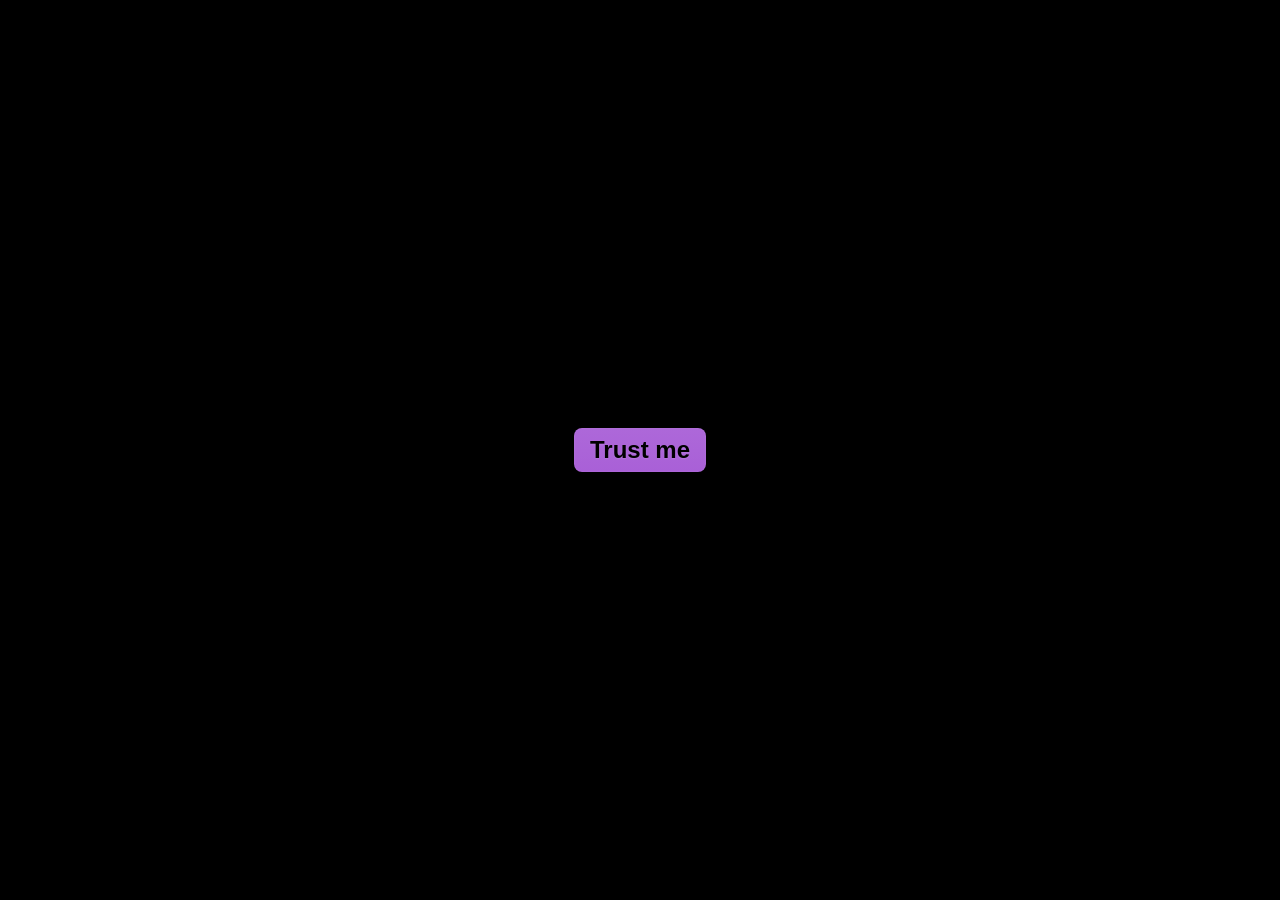
<file: index.html>
<!DOCTYPE html>
<html lang="en">
<head>
    <meta charset="UTF-8" />
    <meta name="viewport" content="width=device-width, initial-scale=1.0" />
    <meta http-equiv="X-UA-Compatible" content="ie=edge" />
    <meta name="description" content="Come on, shake your body baby." />
    <meta name="keywords" content="matias martinez, ditto, konga, conga, shake your body" />
    <meta name="twitter:site" content="@martinez" />
    <meta name="twitter:creator" content="@martinez" />
    <title>Conga!</title>

    <style>
        html, body {
            width: 100%;
            height: 100%;
            margin: 0;
        }

        html {
            display: table;
        }

        body {
            display: table-cell;
            vertical-align: middle;
            text-align: center;
            font-size: 24px;
            font-weight: 600;
            font-family: sans-serif;
            -webkit-font-smoothing: antialiased;
            color: #444;
            background-color: #000;
            perspective: 1000;
            overflow: hidden;
        }

        button {
            font: inherit;
            appearance: none;
            -webkit-appearance: none;
            outline: none;
            padding: 8px 16px;
            color: #000;
            text-shadow: 0 1px 2px hsla(0, 0%, 100%, 0.15);
            background-color: #ad68d9;
            background-image: linear-gradient(#ad68d9, #a960d7);
            box-shadow: inset 0 0 2px hsla(0, 0%, 100%, 0.15);
            border: none;
            border-radius: 8px;
            cursor: pointer;
            transition: all 0.15s ease-out;
            position: relative;
            z-index: 2;
        }

        button:hover {
            transform: scale(1.05);
            background-image: linear-gradient(#c391e3, #bf89e1);
        }

        button:active {
            transform: scale(0.95);
            opacity: 0.5;
        }

        canvas {
            position: fixed;
            top: 0;
            left: 0;
            width: 100%;
            height: 100%;
            display: none;
        }

        .cue-in {
            animation: Cue-In 2s ease-in-out;
            display: block !important;
        }

        @keyframes Cue-In {
            0% {
                opacity: 0;
                transform: scale(0.1) rotateX(45deg);
            }
            to {
                opacity: 1;
                transform: scale(1) rotateX(0);
            }
        }

        audio {
            position: absolute;
            width: 0;
            height: 0;
            visibility: hidden;
        }
    </style>
</head>
<body>
    <button id="startButton">Trust me</button>
    <canvas id="animationCanvas"></canvas>
    <audio id="backgroundMusic" loop>
        <source src="konga.92cb31af.mp3" type="audio/mp3">
    </audio>

    <script>
        const app = {
            canvas: null,
            ctx: null,
            audio: null,
            startButton: null,
            dittoImage: null,
            dittoSprites: [],
            centerDitto: null,
            backgroundColor: '#000',
            containerColor: '#000',
            elapsedTime: 0,
            lastTime: 0,

            dittoSpriteData: {
                frameWidth: 33,
                frameHeight: 29,
                totalFrames: 4,
                imageSrc: '[data-uri]'
            },

            setCrispRendering() {
                app.ctx.imageSmoothingEnabled = false;
                app.ctx.mozImageSmoothingEnabled = false;
                app.ctx.webkitImageSmoothingEnabled = false;
                app.ctx.msImageSmoothingEnabled = false;
            },

            getRandomColor() {
                return '#' + Math.floor(Math.random() * 16777215).toString(16).padStart(6, '0');
            },

            drawRoundedRect(x, y, w, h, r) {
                if (w < 2 * r) r = w / 2;
                if (h < 2 * r) r = h / 2;
                this.ctx.beginPath();
                this.ctx.moveTo(x + r, y);
                this.ctx.arcTo(x + w, y, x + w, y + h, r);
                this.ctx.arcTo(x + w, y + h, x, y + h, r);
                this.ctx.arcTo(x, y + h, x, y, r);
                this.ctx.arcTo(x, y, x + w, y, r);
                this.ctx.closePath();
            },

            DittoSprite: class {
                constructor() {
                    const { frameWidth, frameHeight } = app.dittoSpriteData;
                    const startFromRight = Math.random() > 0.5;
                    const speed = (Math.random() * 600 + 400) * (startFromRight ? -1 : 1);
                    const scale = Math.random() * 0.9 + 0.1;

                    this.animationFrame = 0;
                    this.time = 0;
                    this.animationFrameDuration = 0.085;
                    this.speed = { x: speed, y: 0 };
                    this.opacity = scale;
                    this.size = { width: frameWidth * scale * 10, height: frameHeight * scale * 10 };
                    this.origin = {
                        x: startFromRight ? app.canvas.width : -this.size.width,
                        y: Math.random() * (app.canvas.height - this.size.height)
                    };
                }

                update(deltaTime) {
                    this.time += deltaTime;
                    if (this.time >= this.animationFrameDuration) {
                        this.animationFrame = (this.animationFrame + 1) % app.dittoSpriteData.totalFrames;
                        this.time = 0;
                    }
                    this.origin.x += this.speed.x * deltaTime;
                }

                draw() {
                    const { frameWidth, frameHeight } = app.dittoSpriteData;
                    const frameX = this.animationFrame * frameWidth;
                    app.ctx.globalAlpha = this.opacity;
                    app.ctx.drawImage(
                        app.dittoImage,
                        frameX, 0, frameWidth, frameHeight,
                        this.origin.x, this.origin.y,
                        this.size.width, this.size.height
                    );
                }
            },

            CenterDitto: class {
                constructor() {
                    this.animationFrame = 0;
                    this.time = 0;
                    this.animationFrameDuration = 0.085;
                    this.opacity = 1;
                    this.size = { width: 0, height: 0 };
                    this.origin = { x: 0, y: 0 };
                }

                update(deltaTime) {
                    const { frameWidth, frameHeight } = app.dittoSpriteData;
                    let scale = Math.min(
                        (0.8 * app.canvas.width) / frameWidth,
                        (0.8 * app.canvas.height) / frameHeight
                    );
                    scale = Math.floor(scale); // force integer scaling for sharpness
                    this.size = { width: frameWidth * scale, height: frameHeight * scale };
                    this.origin = {
                        x: (app.canvas.width - this.size.width) / 2,
                        y: (app.canvas.height - this.size.height) / 2
                    };

                    this.time += deltaTime;
                    if (this.time >= this.animationFrameDuration) {
                        this.animationFrame = (this.animationFrame + 1) % app.dittoSpriteData.totalFrames;
                        this.time = 0;
                    }
                }

                draw() {
                    const { frameWidth, frameHeight } = app.dittoSpriteData;
                    const frameX = this.animationFrame * frameWidth;
                    app.ctx.globalAlpha = this.opacity;
                    app.ctx.drawImage(
                        app.dittoImage,
                        frameX, 0, frameWidth, frameHeight,
                        this.origin.x, this.origin.y,
                        this.size.width, this.size.height
                    );
                }
            },

            main() {
                const currentTime = performance.now();
                const deltaTime = (currentTime - app.lastTime) / 1000;
                app.lastTime = currentTime;

                app.update(deltaTime);
                app.render();

                requestAnimationFrame(app.main);
            },

            update(deltaTime) {
                app.elapsedTime += deltaTime;
                if (app.elapsedTime >= 0.4) {
                    app.elapsedTime = 0;
                    app.backgroundColor = app.getRandomColor();
                    app.containerColor = app.getRandomColor();
                    app.dittoSprites.push(new app.DittoSprite());
                }

                app.centerDitto.update(deltaTime);

                app.dittoSprites.forEach(sprite => sprite.update(deltaTime));

                app.dittoSprites = app.dittoSprites.filter(sprite => {
                    return sprite.origin.x < app.canvas.width + sprite.size.width &&
                           sprite.origin.x > -sprite.size.width;
                });
            },

            render() {
                const { width, height } = app.canvas;
                app.ctx.globalAlpha = 1;
                app.ctx.fillStyle = app.backgroundColor;
                app.ctx.fillRect(0, 0, width, height);

                if (width > 24 && height > 24) {
                    app.drawRoundedRect(32, 32, width - 64, height - 64, 12);
                    app.ctx.fillStyle = app.containerColor;
                    app.ctx.fill();
                }

                app.dittoSprites.forEach(sprite => sprite.draw());
                app.centerDitto.draw();
            },

            init() {
                app.canvas = document.getElementById('animationCanvas');
                app.ctx = app.canvas.getContext('2d');
                app.audio = document.getElementById('backgroundMusic');
                app.startButton = document.getElementById('startButton');

                app.setCrispRendering();

                app.dittoImage = new Image();
                app.dittoImage.src = app.dittoSpriteData.imageSrc;

                window.addEventListener('resize', app.resizeCanvas);
                app.startButton.addEventListener('click', app.startAnimation);

                app.resizeCanvas();
            },

            resizeCanvas() {
                app.canvas.width = window.innerWidth;
                app.canvas.height = window.innerHeight;
                app.setCrispRendering();
            },

            startAnimation() {
                app.startButton.remove();
                app.canvas.classList.add('cue-in');
                app.audio.play().catch(e => console.log('Audio playback failed:', e));

                app.centerDitto = new app.CenterDitto();
                app.dittoSprites = [];

                app.lastTime = performance.now();
                app.main();
            }
        };

        document.addEventListener('DOMContentLoaded', () => app.init());
    </script>
</body>
</html>
</file>
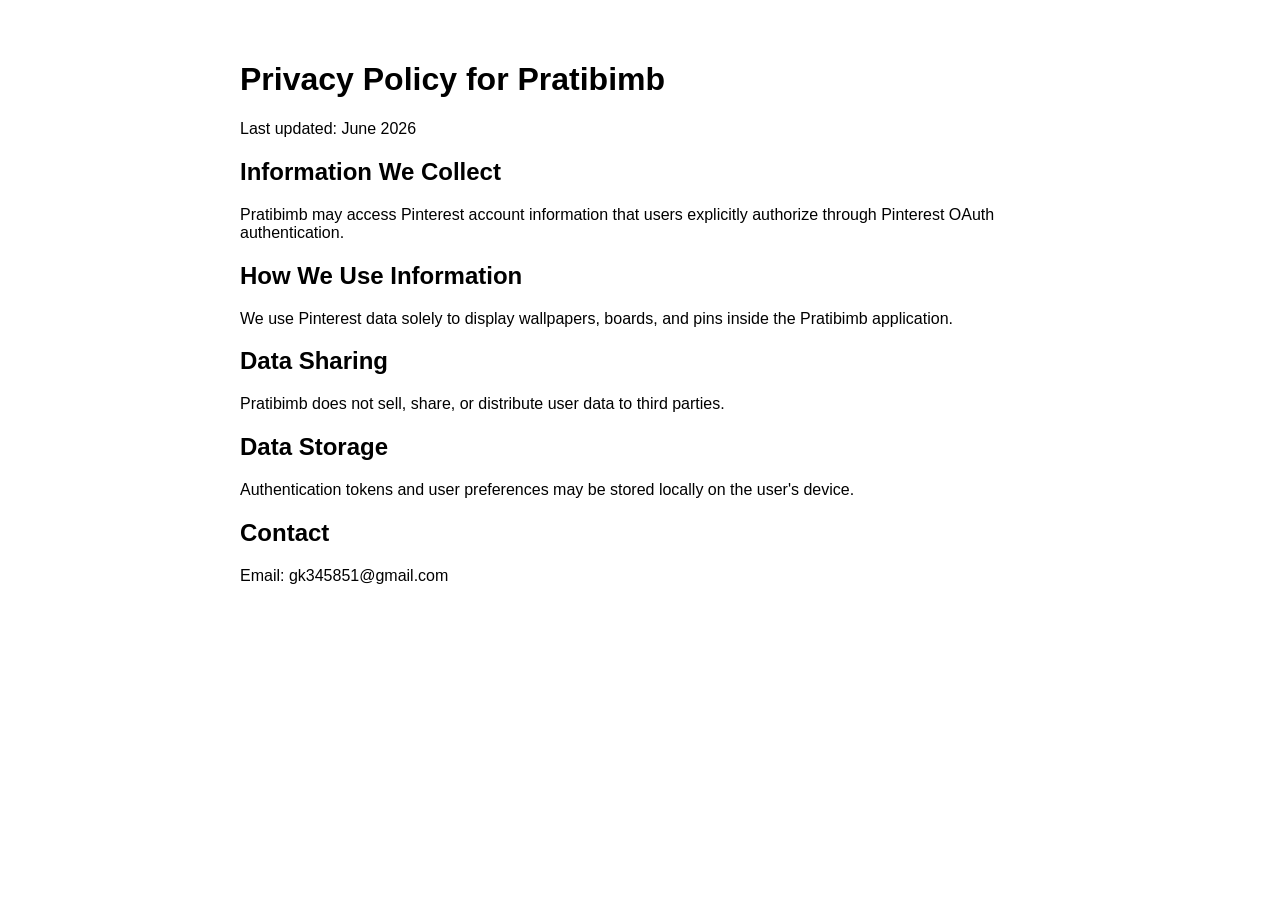
<file: privacy-policy.html>
<!DOCTYPE html>
<html>
<head>
    <title>Pratibimb Privacy Policy</title>
</head>
<body style="font-family: Arial; max-width: 800px; margin: auto; padding: 40px;">
    <h1>Privacy Policy for Pratibimb</h1>

    <p>Last updated: June 2026</p>

    <h2>Information We Collect</h2>
    <p>Pratibimb may access Pinterest account information that users explicitly authorize through Pinterest OAuth authentication.</p>

    <h2>How We Use Information</h2>
    <p>We use Pinterest data solely to display wallpapers, boards, and pins inside the Pratibimb application.</p>

    <h2>Data Sharing</h2>
    <p>Pratibimb does not sell, share, or distribute user data to third parties.</p>

    <h2>Data Storage</h2>
    <p>Authentication tokens and user preferences may be stored locally on the user's device.</p>

    <h2>Contact</h2>
    <p>Email: gk345851@gmail.com</p>
</body>
</html>
</file>
